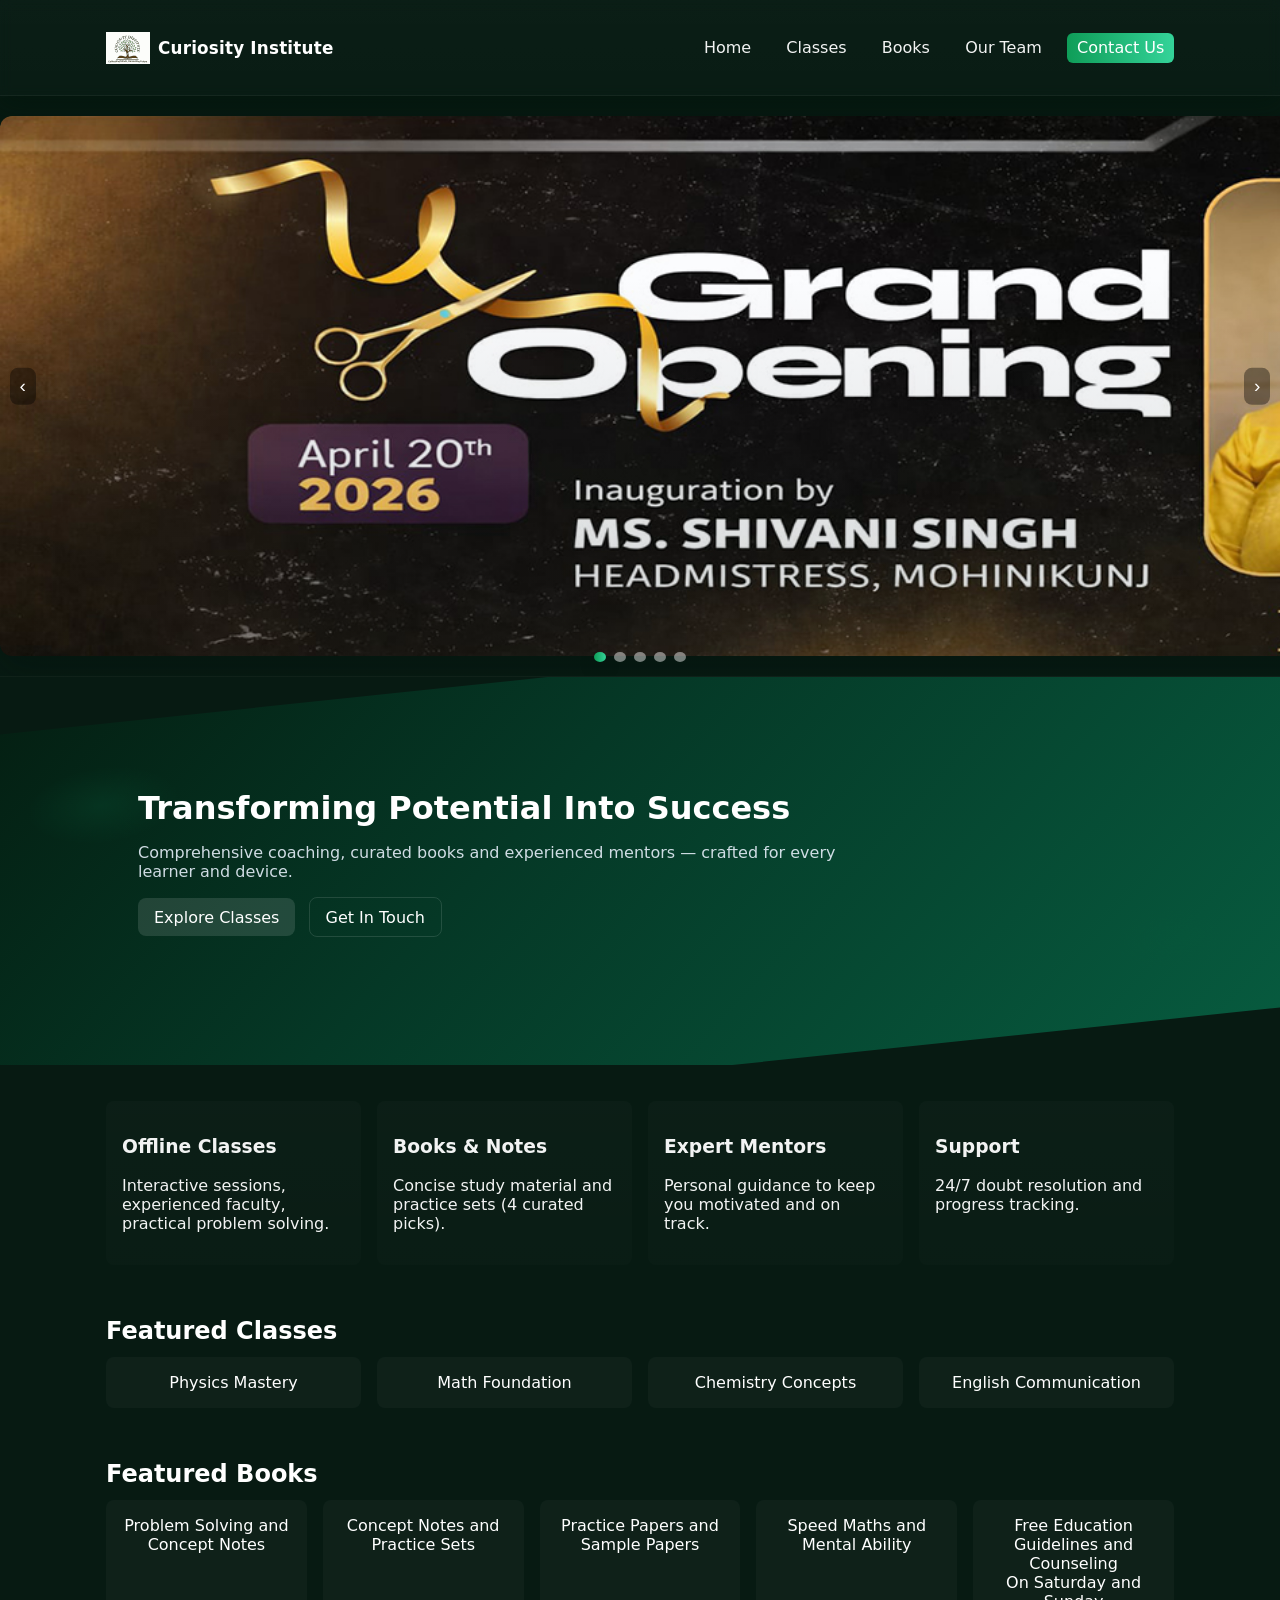
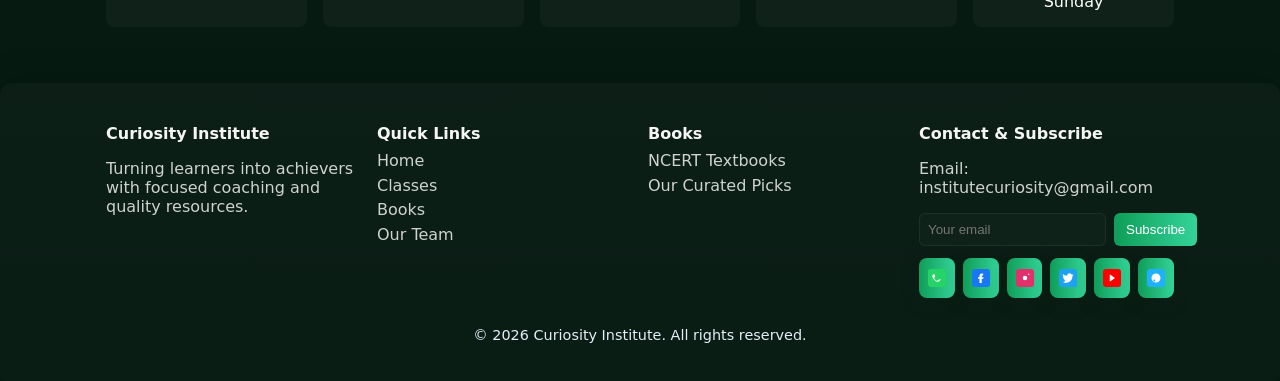
<file: index.html>
<!doctype html>
<html lang="en">
<head>
  <meta charset="utf-8" />
  <meta name="viewport" content="width=device-width, initial-scale=1" />
  <title>Curiosity Institute — Home</title>
  <link rel="stylesheet" href="assets/css/style.css">
</head>
<body>
  <header class="site-header">
    <div class="container header-inner">
      <a class="logo" href="index.html">
        <img src="assets/img/logo.svg" alt="Curiosity Institute logo" class="logo-img">
        <span class="logo-text">Curiosity Institute</span>
      </a>
      <button id="nav-toggle" aria-label="Toggle navigation">☰</button>
      <nav class="site-nav" id="site-nav">
        <a href="index.html">Home</a>
        <a href="classes.html">Classes</a>
        <a href="books.html">Books</a>
        <a href="team.html">Our Team</a>
        <a href="contact.html" class="btn-primary">Contact Us</a>
      </nav>
    </div>
  </header>

  <section class="banner-slider">
    <div class="banner-track">
      <div class="banner-slide"><img src="assets/img/banner/home/madamone.jpg" alt="Curiosity banner 1"></div>
      <div class="banner-slide"><img src="assets/img/banner/home/stdOne.jpg" alt="Curiosity banner 2"></div>
      <div class="banner-slide"><img src="assets/img/banner/home/stdTwo.jpg" alt="Curiosity banner 3"></div>
      <div class="banner-slide"><img src="assets/img/banner/home/stdThree.jpg" alt="Curiosity banner 4"></div>
      <div class="banner-slide"><img src="assets/img/banner/home/stdfour.jpg" alt="Curiosity banner 5"></div>

    </div>
    <div class="banner-controls">
      <button class="banner-prev" aria-label="Previous">‹</button>
      <button class="banner-next" aria-label="Next">›</button>
      <div class="banner-dots"></div>
    </div>
  </section>

  <main>
    <section class="hero">
      <div class="hero-inner container">
        <h1>Transforming Potential Into Success</h1>
        <p>Comprehensive coaching, curated books and experienced mentors — crafted for every learner and device.</p>
        <p class="hero-ctas">
          <a href="classes.html" class="btn">Explore Classes</a>
          <a href="contact.html" class="btn btn-outline">Get In Touch</a>
        </p>
      </div>
    </section>

    <section class="quick-overview container">
      <div class="card-grid">
        <article class="card">
          <h3>Offline Classes</h3>
          <p>Interactive sessions, experienced faculty, practical problem solving.</p>
        </article>
        <article class="card">
          <h3>Books & Notes</h3>
          <p>Concise study material and practice sets (4 curated picks).</p>
        </article>
        <article class="card">
          <h3>Expert Mentors</h3>
          <p>Personal guidance to keep you motivated and on track.</p>
        </article>
        <article class="card">
          <h3>Support</h3>
          <p>24/7 doubt resolution and progress tracking.</p>
        </article>
      </div>
    </section>

    <section class="preview container">
      <h2>Featured Classes</h2>
      <div class="grid-4">
        <div class="item">Physics Mastery</div>
        <div class="item">Math Foundation</div>
        <div class="item">Chemistry Concepts</div>
        <div class="item">English Communication</div>
      </div>
    </section>

    <section class="preview container">
      <h2>Featured Books</h2>
      <div class="grid-4">
        <div class="item">Problem Solving and Concept Notes</div>
        <div class="item">Concept Notes and Practice Sets</div>
        <div class="item">Practice Papers and Sample Papers</div>
        <div class="item">Speed Maths and Mental Ability</div>
        <div class="item">Free Education Guidelines and Counseling <br>On Saturday and Sunday</div>
      </div>
    </section>

  </main>

  <footer class="site-footer">
    <div class="container footer-inner">
      <div class="footer-grid">
        <div class="footer-column">
          <h4>Curiosity Institute</h4>
          <p>Turning learners into achievers with focused coaching and quality resources.</p>
        </div>
        <div class="footer-column">
          <h4>Quick Links</h4>
          <div class="footer-links">
            <a href="index.html">Home</a>
            <a href="classes.html">Classes</a>
            <a href="books.html">Books</a>
            <a href="team.html">Our Team</a>
          </div>
        </div>
        <div class="footer-column">
          <h4>Books</h4>
          <div class="footer-links">
            <a href="https://ncert.nic.in/textbook.php" target="_blank" rel="noopener">NCERT Textbooks</a>
            <a href="books.html">Our Curated Picks</a>
          </div>
        </div>
        <div class="footer-column">
          <h4>Contact & Subscribe</h4>
          <p>Email: institutecuriosity@gmail.com</p>
          <div class="subscribe">
            <input placeholder="Your email" aria-label="subscribe email">
            <button>Subscribe</button>
          </div>
          <div class="social-links">
            <a class="social-btn" href="https://wa.me/+918299281153" target="_blank" rel="noopener" title="WhatsApp"><img src="assets/img/icons/whatsapp.svg" alt="WhatsApp"></a>
            <a class="social-btn" href="https://www.facebook.com/profile.php?id=61569259322476" target="_blank" rel="noopener" title="Facebook"><img src="assets/img/icons/facebook.svg" alt="Facebook"></a>
            <a class="social-btn" href="https://www.instagram.com/institutecuriosity" target="_blank" rel="noopener" title="Instagram"><img src="assets/img/icons/instagram.svg" alt="Instagram"></a>
            <a class="social-btn" href="https://twitter.com/curiosity_ins?ref_src=twsrc%5Etfw" target="_blank" rel="noopener" title="X / Twitter"><img src="assets/img/icons/x.svg" alt="X"></a>
            <a class="social-btn" href="https://www.youtube.com/@Institute_Curiosity" target="_blank" rel="noopener" title="YouTube"><img src="assets/img/icons/youtube.svg" alt="YouTube"></a>
            <a class="social-btn" href="https://bsky.app/profile/curiosityinstitute.bsky.social" target="_blank" rel="noopener" title="Bluesky"><img src="assets/img/icons/bluesky.svg" alt="Bluesky"></a>
          </div>
        </div>
      </div>
    </div>
    <div class="copyright-bar" style="text-align:center;padding:0.75rem 0;font-size:0.9rem;border-top:1px solid rgba(0,0,0,0.08);">
      © 2026 Curiosity Institute. All rights reserved.
    </div>
  </footer>

  <script src="assets/js/main.js"></script>
</body>
</html>
</file>
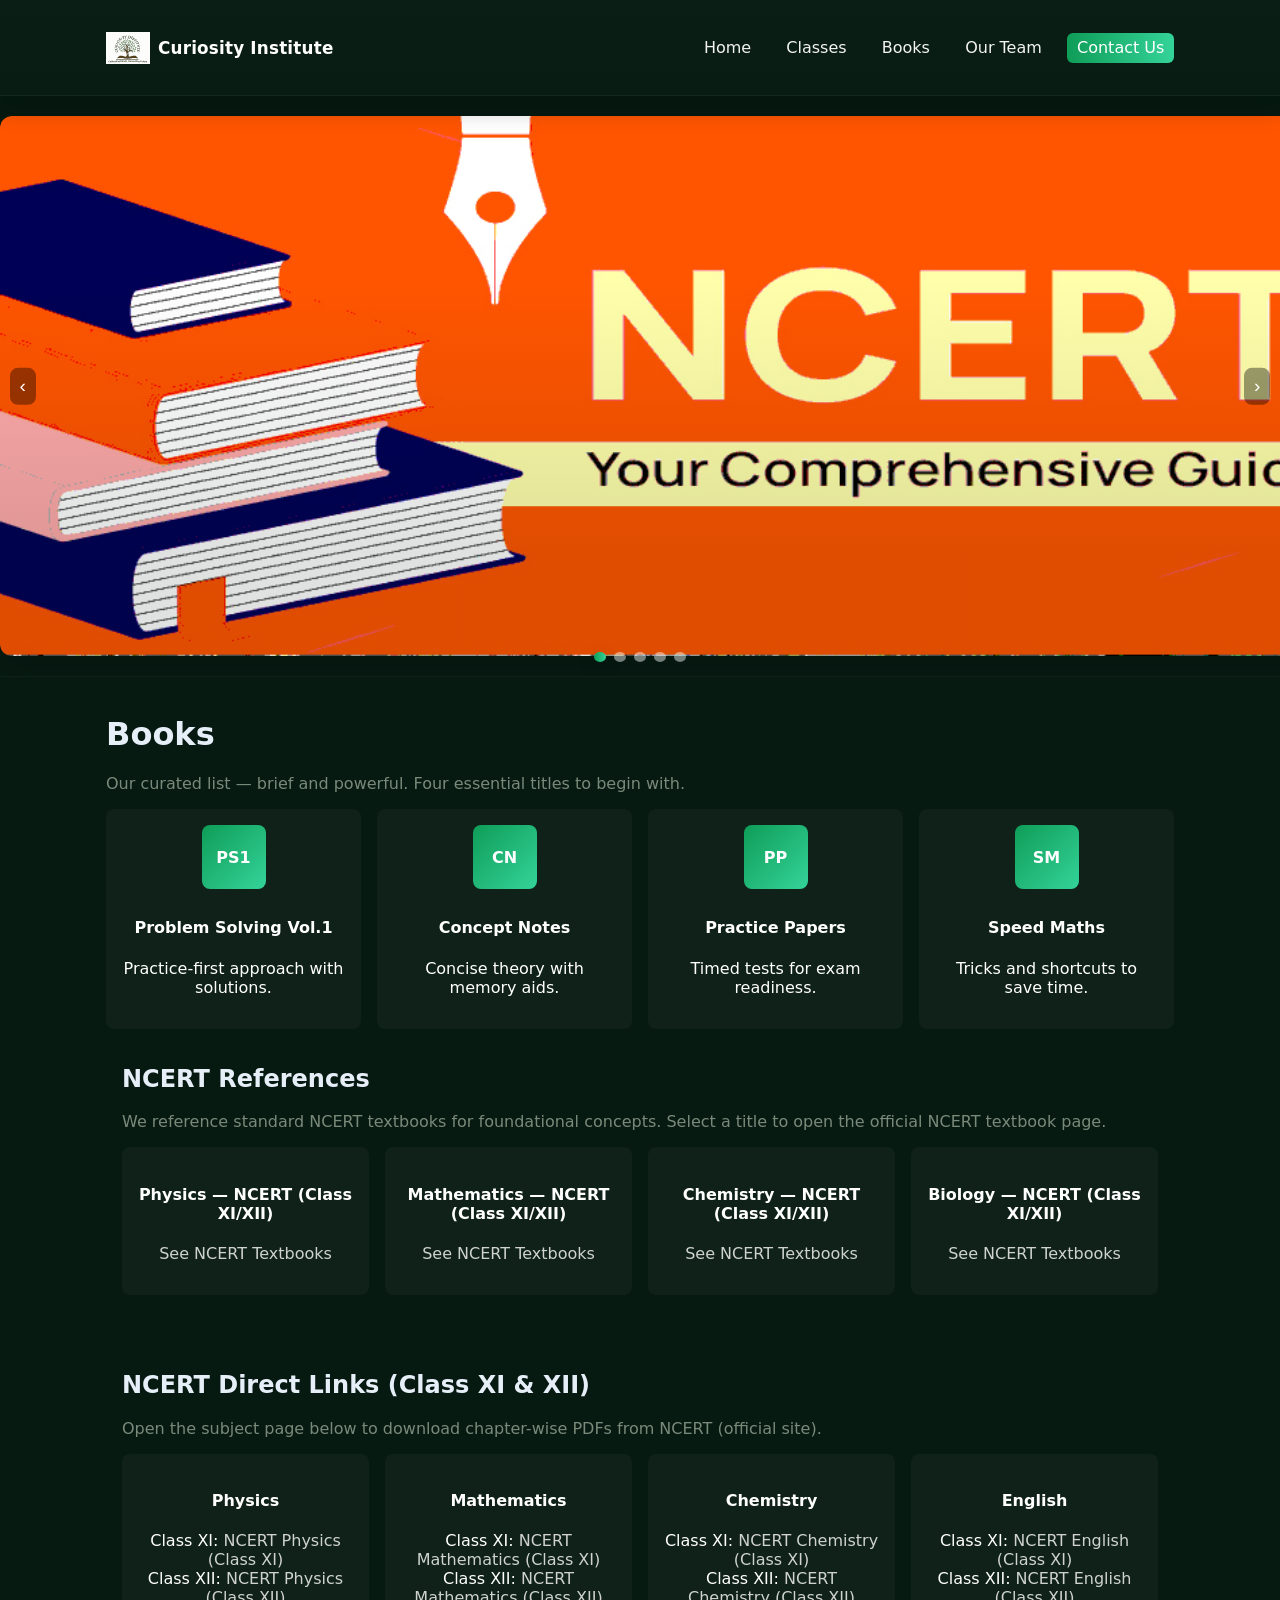
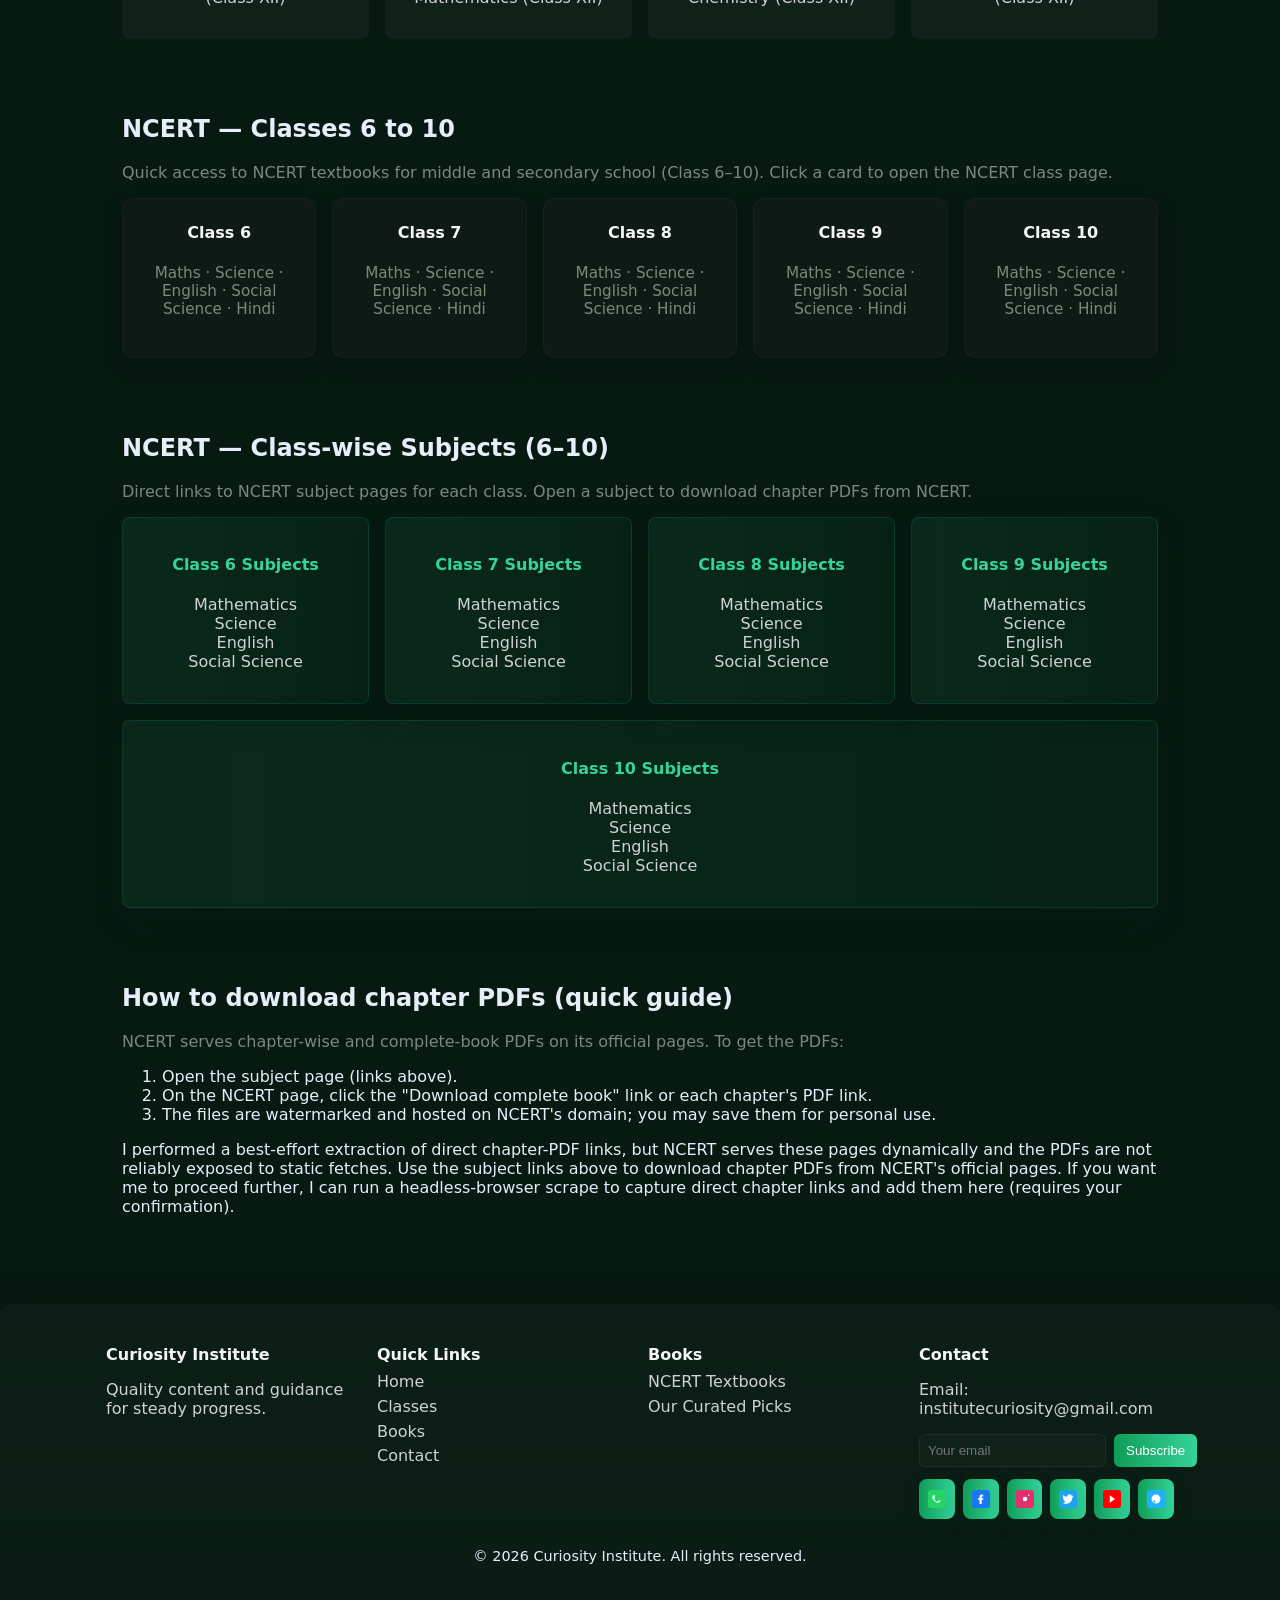
<file: books.html>
<!doctype html>
<html lang="en">
<head>
  <meta charset="utf-8" />
  <meta name="viewport" content="width=device-width, initial-scale=1" />
  <title>Curiosity Institute — Books</title>
  <link rel="stylesheet" href="assets/css/style.css">
</head>
<body>
  <header class="site-header">
    <div class="container header-inner">
      <a class="logo" href="index.html">
        <img src="assets/img/logo.svg" alt="Curiosity Institute logo" class="logo-img">
        <span class="logo-text">Curiosity Institute</span>
      </a>
      <button id="nav-toggle-3" aria-label="Toggle navigation">☰</button>
      <nav class="site-nav" id="site-nav-3">
        <a href="index.html">Home</a>
        <a href="classes.html">Classes</a>
        <a href="books.html">Books</a>
        <a href="team.html">Our Team</a>
        <a href="contact.html" class="btn-primary">Contact Us</a>
      </nav>
    </div>
  </header>

  <section class="banner-slider">
    <div class="banner-track">
      <div class="banner-slide"><img src="assets/img/banner/books/bookstwo.jpg" alt="Curiosity banner 1"></div>
      <div class="banner-slide"><img src="assets/img/banner/books/booksfour.jpg" alt="Curiosity banner 2"></div>
      <div class="banner-slide"><img src="assets/img/banner/books/booksfive.jpg" alt="Curiosity banner 3"></div>
      <div class="banner-slide"><img src="assets/img/banner/books/booksix.jpg" alt="Curiosity banner 4"></div>
      <div class="banner-slide"><img src="assets/img/banner/books/bookseven.jpg" alt="Curiosity banner 5"></div>
    </div>
    <div class="banner-controls">
      <button class="banner-prev" aria-label="Previous">‹</button>
      <button class="banner-next" aria-label="Next">›</button>
      <div class="banner-dots"></div>
    </div>
  </section>

  <main class="container">
    <h1>Books</h1>
    <p class="lead">Our curated list — brief and powerful. Four essential titles to begin with.</p>

    <section class="grid-4 books-grid">
      <div class="book-card">
        <div class="book-thumb">PS1</div>
        <h4>Problem Solving Vol.1</h4>
        <p>Practice-first approach with solutions.</p>
      </div>
      <div class="book-card">
        <div class="book-thumb">CN</div>
        <h4>Concept Notes</h4>
        <p>Concise theory with memory aids.</p>
      </div>
      <div class="book-card">
        <div class="book-thumb">PP</div>
        <h4>Practice Papers</h4>
        <p>Timed tests for exam readiness.</p>
      </div>
      <div class="book-card">
        <div class="book-thumb">SM</div>
        <h4>Speed Maths</h4>
        <p>Tricks and shortcuts to save time.</p>
      </div>
    </section>
    
    <section class="container ncert-section">
      <h2>NCERT References</h2>
      <p class="lead">We reference standard NCERT textbooks for foundational concepts. Select a title to open the official NCERT textbook page.</p>
      <div class="grid-4" style="margin-top:1rem">
        <div class="item">
          <h4>Physics — NCERT (Class XI/XII)</h4>
          <p><a href="https://ncert.nic.in/textbook.php" target="_blank" rel="noopener">See NCERT Textbooks</a></p>
        </div>
        <div class="item">
          <h4>Mathematics — NCERT (Class XI/XII)</h4>
          <p><a href="https://ncert.nic.in/textbook.php" target="_blank" rel="noopener">See NCERT Textbooks</a></p>
        </div>
        <div class="item">
          <h4>Chemistry — NCERT (Class XI/XII)</h4>
          <p><a href="https://ncert.nic.in/textbook.php" target="_blank" rel="noopener">See NCERT Textbooks</a></p>
        </div>
        <div class="item">
          <h4>Biology — NCERT (Class XI/XII)</h4>
          <p><a href="https://ncert.nic.in/textbook.php" target="_blank" rel="noopener">See NCERT Textbooks</a></p>
        </div>
      </div>
    </section>

    <section class="container ncert-links" style="margin-top:1.5rem">
      <h2>NCERT Direct Links (Class XI & XII)</h2>
      <p class="lead">Open the subject page below to download chapter-wise PDFs from NCERT (official site).</p>

      <div class="grid-4" style="margin-top:1rem">
        <div class="item">
          <h4>Physics</h4>
          <p>
            Class XI: <a href="https://ncert.nic.in/textbook.php?type=pdf&class=11&subject=Physics" target="_blank" rel="noopener">NCERT Physics (Class XI)</a><br>
            Class XII: <a href="https://ncert.nic.in/textbook.php?type=pdf&class=12&subject=Physics" target="_blank" rel="noopener">NCERT Physics (Class XII)</a>
          </p>
        </div>
        <div class="item">
          <h4>Mathematics</h4>
          <p>
            Class XI: <a href="https://ncert.nic.in/textbook.php?type=pdf&class=11&subject=Mathematics" target="_blank" rel="noopener">NCERT Mathematics (Class XI)</a><br>
            Class XII: <a href="https://ncert.nic.in/textbook.php?type=pdf&class=12&subject=Mathematics" target="_blank" rel="noopener">NCERT Mathematics (Class XII)</a>
          </p>
        </div>
        <div class="item">
          <h4>Chemistry</h4>
          <p>
            Class XI: <a href="https://ncert.nic.in/textbook.php?type=pdf&class=11&subject=Chemistry" target="_blank" rel="noopener">NCERT Chemistry (Class XI)</a><br>
            Class XII: <a href="https://ncert.nic.in/textbook.php?type=pdf&class=12&subject=Chemistry" target="_blank" rel="noopener">NCERT Chemistry (Class XII)</a>
          </p>
        </div>
        <div class="item">
          <h4>English</h4>
          <p>
            Class XI: <a href="https://ncert.nic.in/textbook.php?type=pdf&class=11&subject=English" target="_blank" rel="noopener">NCERT English (Class XI)</a><br>
            Class XII: <a href="https://ncert.nic.in/textbook.php?type=pdf&class=12&subject=English" target="_blank" rel="noopener">NCERT English (Class XII)</a>
          </p>
        </div>
      </div>
    </section>

    <section class="container class-books" style="margin-top:1.5rem">
      <h2>NCERT — Classes 6 to 10</h2>
      <p class="lead">Quick access to NCERT textbooks for middle and secondary school (Class 6–10). Click a card to open the NCERT class page.</p>

      <div class="class-cards">
        <a class="class-card" href="https://ncert.nic.in/textbook.php?type=pdf&class=6" target="_blank" rel="noopener">
          <h4>Class 6</h4>
          <p>Maths · Science · English · Social Science · Hindi</p>
        </a>
        <a class="class-card" href="https://ncert.nic.in/textbook.php?type=pdf&class=7" target="_blank" rel="noopener">
          <h4>Class 7</h4>
          <p>Maths · Science · English · Social Science · Hindi</p>
        </a>
        <a class="class-card" href="https://ncert.nic.in/textbook.php?type=pdf&class=8" target="_blank" rel="noopener">
          <h4>Class 8</h4>
          <p>Maths · Science · English · Social Science · Hindi</p>
        </a>
        <a class="class-card" href="https://ncert.nic.in/textbook.php?type=pdf&class=9" target="_blank" rel="noopener">
          <h4>Class 9</h4>
          <p>Maths · Science · English · Social Science · Hindi</p>
        </a>
        <a class="class-card" href="https://ncert.nic.in/textbook.php?type=pdf&class=10" target="_blank" rel="noopener">
          <h4>Class 10</h4>
          <p>Maths · Science · English · Social Science · Hindi</p>
        </a>
      </div>
    </section>

    <section class="container class-subjects" style="margin-top:1.5rem">
      <h2>NCERT — Class-wise Subjects (6–10)</h2>
      <p class="lead">Direct links to NCERT subject pages for each class. Open a subject to download chapter PDFs from NCERT.</p>

      <div class="grid-4" style="margin-top:1rem">
        <div class="book-card highlight">
          <h4>Class 6 Subjects</h4>
          <p>
            <a href="https://ncert.nic.in/textbook.php?type=pdf&class=6&subject=Mathematics" target="_blank" rel="noopener">Mathematics</a><br>
            <a href="https://ncert.nic.in/textbook.php?type=pdf&class=6&subject=Science" target="_blank" rel="noopener">Science</a><br>
            <a href="https://ncert.nic.in/textbook.php?type=pdf&class=6&subject=English" target="_blank" rel="noopener">English</a><br>
            <a href="https://ncert.nic.in/textbook.php?type=pdf&class=6&subject=Social%20Science" target="_blank" rel="noopener">Social Science</a>
          </p>
        </div>
        <div class="book-card highlight">
          <h4>Class 7 Subjects</h4>
          <p>
            <a href="https://ncert.nic.in/textbook.php?type=pdf&class=7&subject=Mathematics" target="_blank" rel="noopener">Mathematics</a><br>
            <a href="https://ncert.nic.in/textbook.php?type=pdf&class=7&subject=Science" target="_blank" rel="noopener">Science</a><br>
            <a href="https://ncert.nic.in/textbook.php?type=pdf&class=7&subject=English" target="_blank" rel="noopener">English</a><br>
            <a href="https://ncert.nic.in/textbook.php?type=pdf&class=7&subject=Social%20Science" target="_blank" rel="noopener">Social Science</a>
          </p>
        </div>
        <div class="book-card highlight">
          <h4>Class 8 Subjects</h4>
          <p>
            <a href="https://ncert.nic.in/textbook.php?type=pdf&class=8&subject=Mathematics" target="_blank" rel="noopener">Mathematics</a><br>
            <a href="https://ncert.nic.in/textbook.php?type=pdf&class=8&subject=Science" target="_blank" rel="noopener">Science</a><br>
            <a href="https://ncert.nic.in/textbook.php?type=pdf&class=8&subject=English" target="_blank" rel="noopener">English</a><br>
            <a href="https://ncert.nic.in/textbook.php?type=pdf&class=8&subject=Social%20Science" target="_blank" rel="noopener">Social Science</a>
          </p>
        </div>
        <div class="book-card highlight">
          <h4>Class 9 Subjects</h4>
          <p>
            <a href="https://ncert.nic.in/textbook.php?type=pdf&class=9&subject=Mathematics" target="_blank" rel="noopener">Mathematics</a><br>
            <a href="https://ncert.nic.in/textbook.php?type=pdf&class=9&subject=Science" target="_blank" rel="noopener">Science</a><br>
            <a href="https://ncert.nic.in/textbook.php?type=pdf&class=9&subject=English" target="_blank" rel="noopener">English</a><br>
            <a href="https://ncert.nic.in/textbook.php?type=pdf&class=9&subject=Social%20Science" target="_blank" rel="noopener">Social Science</a>
          </p>
        </div>
      </div>

      <div class="grid-4" style="margin-top:1rem">
        <div class="book-card highlight">
          <h4>Class 10 Subjects</h4>
          <p>
            <a href="https://ncert.nic.in/textbook.php?type=pdf&class=10&subject=Mathematics" target="_blank" rel="noopener">Mathematics</a><br>
            <a href="https://ncert.nic.in/textbook.php?type=pdf&class=10&subject=Science" target="_blank" rel="noopener">Science</a><br>
            <a href="https://ncert.nic.in/textbook.php?type=pdf&class=10&subject=English" target="_blank" rel="noopener">English</a><br>
            <a href="https://ncert.nic.in/textbook.php?type=pdf&class=10&subject=Social%20Science" target="_blank" rel="noopener">Social Science</a>
          </p>
        </div>
      </div>
    </section>

    <section class="container ncert-instructions" style="margin-top:1.5rem">
      <h2>How to download chapter PDFs (quick guide)</h2>
      <p class="lead">NCERT serves chapter-wise and complete-book PDFs on its official pages. To get the PDFs:</p>
      <ol>
        <li>Open the subject page (links above).</li>
        <li>On the NCERT page, click the "Download complete book" link or each chapter's PDF link.</li>
        <li>The files are watermarked and hosted on NCERT's domain; you may save them for personal use.</li>
      </ol>
      <p>I performed a best-effort extraction of direct chapter-PDF links, but NCERT serves these pages dynamically and the PDFs are not reliably exposed to static fetches. Use the subject links above to download chapter PDFs from NCERT's official pages. If you want me to proceed further, I can run a headless-browser scrape to capture direct chapter links and add them here (requires your confirmation).</p>
    </section>
  </main>

  <footer class="site-footer">
    <div class="container footer-inner">
      <div class="footer-grid">
        <div class="footer-column">
          <h4>Curiosity Institute</h4>
          <p>Quality content and guidance for steady progress.</p>
        </div>
        <div class="footer-column">
          <h4>Quick Links</h4>
          <div class="footer-links">
            <a href="index.html">Home</a>
            <a href="classes.html">Classes</a>
            <a href="books.html">Books</a>
            <a href="contact.html">Contact</a>
          </div>
        </div>
        <div class="footer-column">
          <h4>Books</h4>
          <div class="footer-links">
            <a href="https://ncert.nic.in/textbook.php" target="_blank" rel="noopener">NCERT Textbooks</a>
            <a href="books.html">Our Curated Picks</a>
          </div>
        </div>
        <div class="footer-column">
          <h4>Contact</h4>
          <p>Email: institutecuriosity@gmail.com</p>
          <div class="subscribe">
            <input placeholder="Your email">
            <button>Subscribe</button>
          </div>
          <div class="social-links">
            <a class="social-btn" href="https://wa.me/+918299281153" target="_blank" rel="noopener" title="WhatsApp"><img src="assets/img/icons/whatsapp.svg" alt="WhatsApp"></a>
            <a class="social-btn" href="https://www.facebook.com/profile.php?id=61569259322476" target="_blank" rel="noopener" title="Facebook"><img src="assets/img/icons/facebook.svg" alt="Facebook"></a>
            <a class="social-btn" href="https://www.instagram.com/institutecuriosity" target="_blank" rel="noopener" title="Instagram"><img src="assets/img/icons/instagram.svg" alt="Instagram"></a>
            <a class="social-btn" href="https://twitter.com/curiosity_ins?ref_src=twsrc%5Etfw" target="_blank" rel="noopener" title="X / Twitter"><img src="assets/img/icons/x.svg" alt="X"></a>
            <a class="social-btn" href="https://www.youtube.com/@Institute_Curiosity" target="_blank" rel="noopener" title="YouTube"><img src="assets/img/icons/youtube.svg" alt="YouTube"></a>
            <a class="social-btn" href="https://bsky.app/profile/curiosityinstitute.bsky.social" target="_blank" rel="noopener" title="Bluesky"><img src="assets/img/icons/bluesky.svg" alt="Bluesky"></a>
          </div>
        </div>
      </div>
    </div>
    <div class="copyright-bar" style="text-align:center;padding:0.75rem 0;font-size:0.9rem;border-top:1px solid rgba(0,0,0,0.08);">
      © 2026 Curiosity Institute. All rights reserved.
    </div>
  </footer>

  <script src="assets/js/main.js"></script>
</body>
</html>
</file>
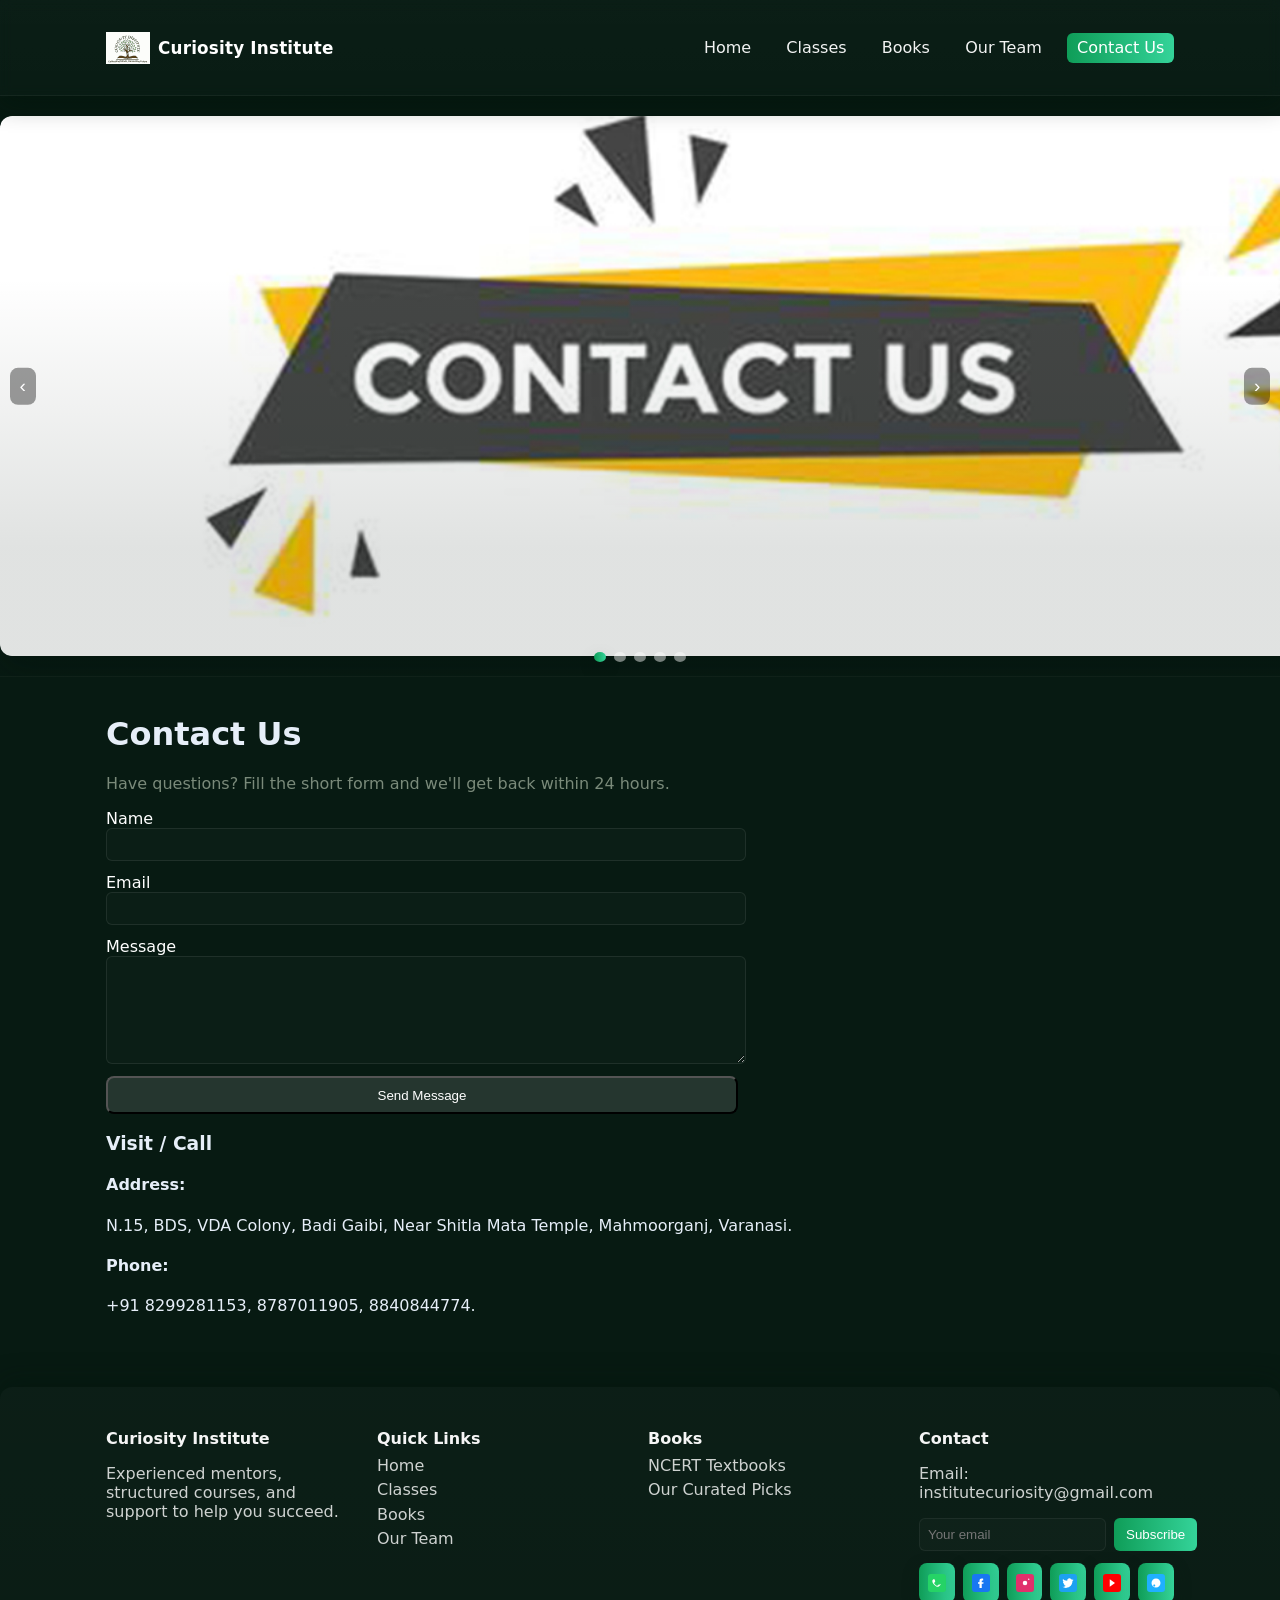
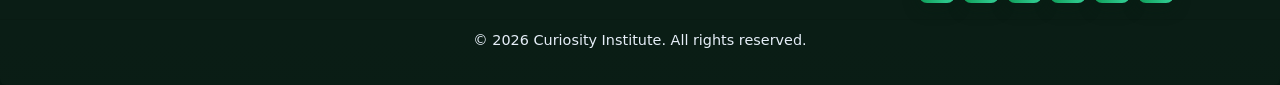
<file: contact.html>
<!doctype html>
<html lang="en">
<head>
  <meta charset="utf-8" />
  <meta name="viewport" content="width=device-width, initial-scale=1" />
   <title>Curiosity Institute — Contact</title>
  <link rel="stylesheet" href="assets/css/style.css">
</head>
<body>
  <header class="site-header">
    <div class="container header-inner">
      <a class="logo" href="index.html">
        <img src="assets/img/logo.svg" alt="Curiosity Institute logo" class="logo-img">
        <span class="logo-text">Curiosity Institute</span>
      </a>
      <button id="nav-toggle-5" aria-label="Toggle navigation">☰</button>
      <nav class="site-nav" id="site-nav-5">
        <a href="index.html">Home</a>
        <a href="classes.html">Classes</a>
        <a href="books.html">Books</a>
        <a href="team.html">Our Team</a>
        <a href="contact.html" class="btn-primary">Contact Us</a>
      </nav>
    </div>
  </header>

  <section class="banner-slider">
    <div class="banner-track">
     <div class="banner-slide"><img src="assets/img/banner/contact/contact0one.jpg" alt="Curiosity banner 1"></div>
      <div class="banner-slide"><img src="assets/img/banner/contact/contactone.jpg" alt="Curiosity banner 2"></div>
      <div class="banner-slide"><img src="assets/img/banner/contact/contacttwo.jpg" alt="Curiosity banner 3"></div>
      <div class="banner-slide"><img src="assets/img/banner/contact/contactthree.jpg" alt="Curiosity banner 4"></div>
      <div class="banner-slide"><img src="assets/img/banner/contact/contactfour.jpg" alt="Curiosity banner 5"></div>
    </div>
    <div class="banner-controls">
      <button class="banner-prev" aria-label="Previous">‹</button>
      <button class="banner-next" aria-label="Next">›</button>
      <div class="banner-dots"></div>
    </div>
  </section>

  <main class="container">
    <h1>Contact Us</h1>
    <p class="lead">Have questions? Fill the short form and we'll get back within 24 hours.</p>

    <form class="contact-form" action="https://api.web3forms.com/submit" method="POST">
      <input type="hidden" name="access_key" value="b0ef6aa7-b1c5-4fff-a258-64115b50e274">
      <label>Name
        <input type="text" name="name" required>
      </label>
      <label>Email
        <input type="email" name="email" required>
      </label>
      <label>Message
        <textarea name="message" rows="6" required></textarea>
      </label>
      <button class="btn" type="submit">Send Message</button>
    </form>

    <section class="contact-details">
      <h3>Visit / Call</h3>
      <p style="color: aqua;"><h4>Address:</h4> N.15, BDS, VDA Colony, Badi Gaibi, Near Shitla Mata Temple, Mahmoorganj, Varanasi. <h4>Phone:</h4> +91 8299281153, 8787011905, 8840844774.</p>
    </section>
  </main>

  <footer class="site-footer">
    <div class="container footer-inner">
      <div class="footer-grid">
        <div class="footer-column">
           <h4>Curiosity Institute</h4>
          <p>Experienced mentors, structured courses, and support to help you succeed.</p>
        </div>
        <div class="footer-column">
          <h4>Quick Links</h4>
          <div class="footer-links">
            <a href="index.html">Home</a>
            <a href="classes.html">Classes</a>
            <a href="books.html">Books</a>
            <a href="team.html">Our Team</a>
          </div>
        </div>
        <div class="footer-column">
          <h4>Books</h4>
          <div class="footer-links">
            <a href="https://ncert.nic.in/textbook.php" target="_blank" rel="noopener">NCERT Textbooks</a>
            <a href="books.html">Our Curated Picks</a>
          </div>
        </div>
        <div class="footer-column">
          <h4>Contact</h4>
          <p>Email: institutecuriosity@gmail.com</p>
          <div class="subscribe">
             <input placeholder="Your email">
            <button>Subscribe</button>
          </div>
          <div class="social-links">
            <a class="social-btn" href="https://wa.me/+918299281153" target="_blank" rel="noopener" title="WhatsApp"><img src="assets/img/icons/whatsapp.svg" alt="WhatsApp"></a>
            <a class="social-btn" href="https://www.facebook.com/profile.php?id=61569259322476" target="_blank" rel="noopener" title="Facebook"><img src="assets/img/icons/facebook.svg" alt="Facebook"></a>
            <a class="social-btn" href="https://www.instagram.com/institutecuriosity" target="_blank" rel="noopener" title="Instagram"><img src="assets/img/icons/instagram.svg" alt="Instagram"></a>
            <a class="social-btn" href="https://twitter.com/curiosity_ins?ref_src=twsrc%5Etfw" target="_blank" rel="noopener" title="X / Twitter"><img src="assets/img/icons/x.svg" alt="X"></a>
            <a class="social-btn" href="https://www.youtube.com/@Institute_Curiosity" target="_blank" rel="noopener" title="YouTube"><img src="assets/img/icons/youtube.svg" alt="YouTube"></a>
            <a class="social-btn" href="https://bsky.app/profile/curiosityinstitute.bsky.social" target="_blank" rel="noopener" title="Bluesky"><img src="assets/img/icons/bluesky.svg" alt="Bluesky"></a>
          </div>
        </div>
      </div>
    </div>
    <div class="copyright-bar" style="text-align:center;padding:0.75rem 0;font-size:0.9rem;border-top:1px solid rgba(0,0,0,0.08);">
      © 2026 Curiosity Institute. All rights reserved.
    </div>
  </footer>

  <script src="assets/js/main.js"></script>
</body>
</html>
</file>
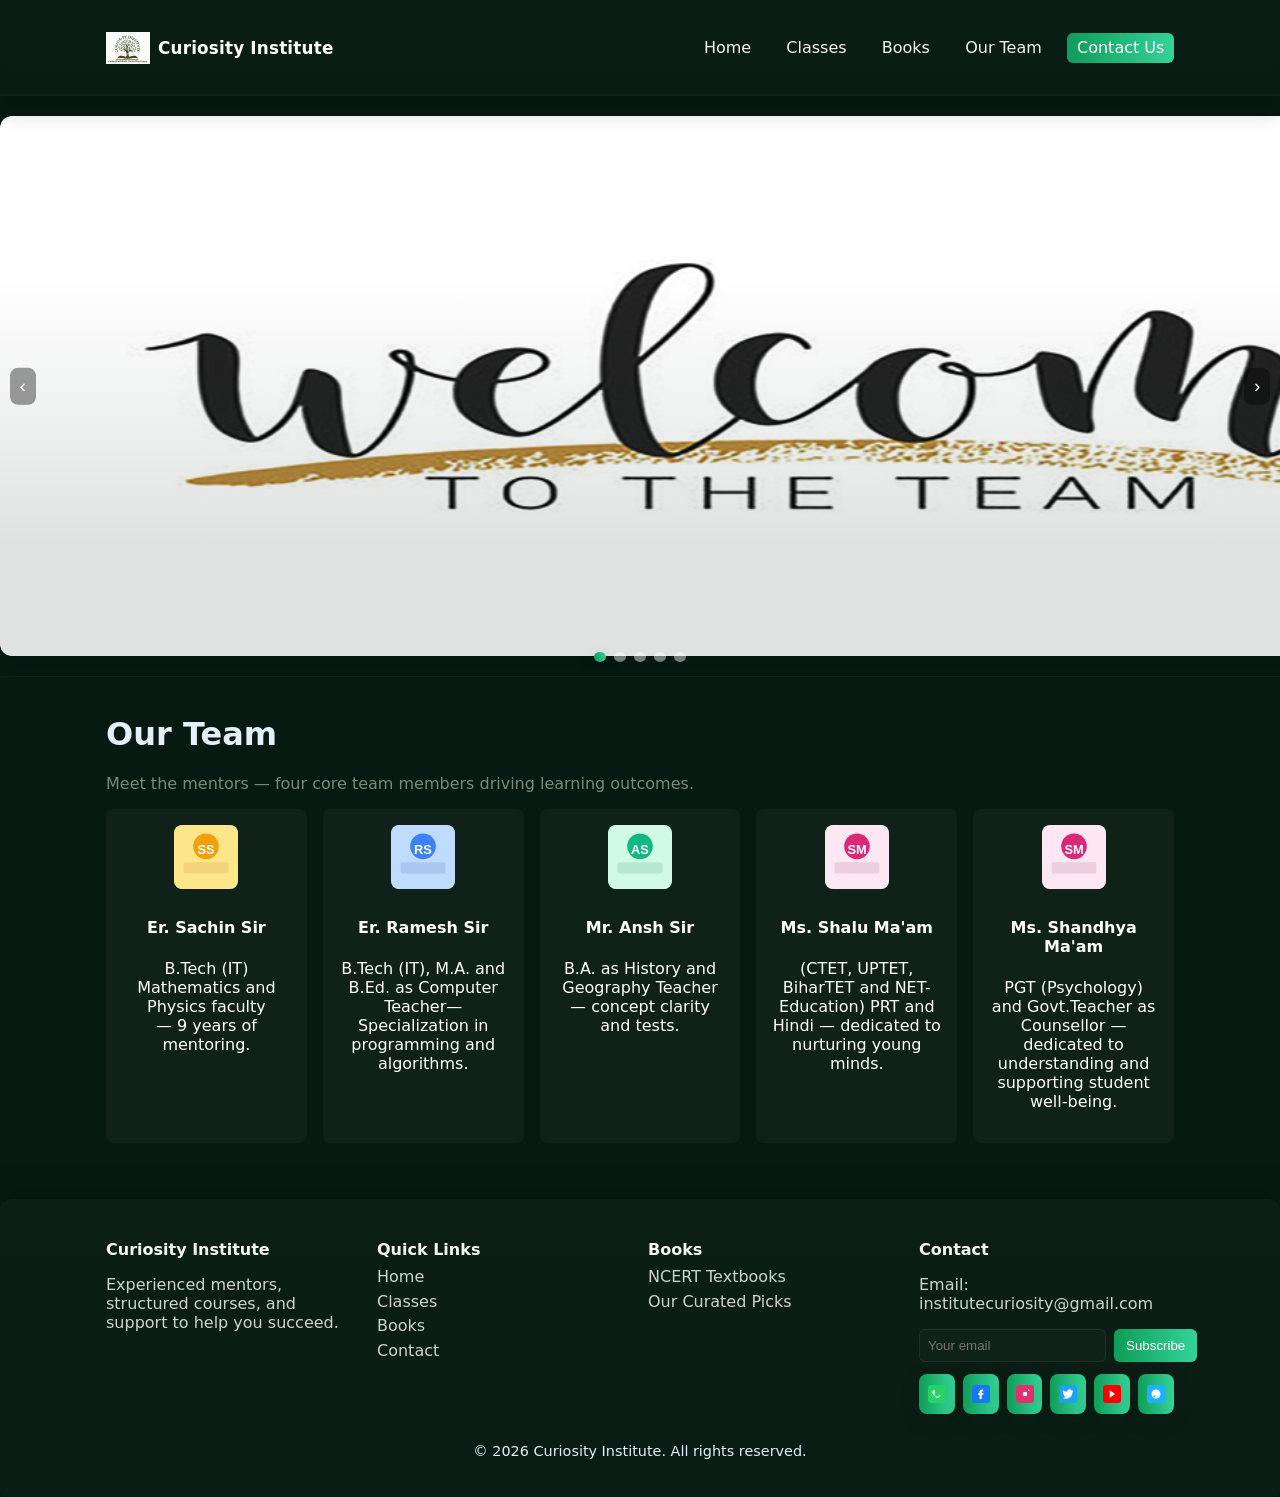
<file: team.html>
<!doctype html>
<html lang="en">
<head>
  <meta charset="utf-8" />
  <meta name="viewport" content="width=device-width, initial-scale=1" />
  <title>Curiosity Institute — Our Team</title>
  <link rel="stylesheet" href="assets/css/style.css">
</head>
<body>
  <header class="site-header">
    <div class="container header-inner">
      <a class="logo" href="index.html">
        <img src="assets/img/logo.svg" alt="Curiosity Institute logo" class="logo-img">
        <span class="logo-text">Curiosity Institute</span>
      </a>
      <button id="nav-toggle-4" aria-label="Toggle navigation">☰</button>
      <nav class="site-nav" id="site-nav-4">
        <a href="index.html">Home</a>
        <a href="classes.html">Classes</a>
        <a href="books.html">Books</a>
        <a href="team.html">Our Team</a>
        <a href="contact.html" class="btn-primary">Contact Us</a>
      </nav>
    </div>
  </header>

  <section class="banner-slider">
    <div class="banner-track">
      <div class="banner-slide"><img src="assets/img/banner/ourteam/ourteamone.jpg" alt="Curiosity banner 1"></div>
      <div class="banner-slide"><img src="assets/img/banner/ourteam/ourteamtwo.jpg" alt="Curiosity banner 2"></div>
      <div class="banner-slide"><img src="assets/img/banner/ourteam/ourteamthree.jpg" alt="Curiosity banner 3"></div>
      <div class="banner-slide"><img src="assets/img/banner/ourteam/ourteamtwo.jpg" alt="Curiosity banner 4"></div>
      <div class="banner-slide"><img src="assets/img/banner/ourteam/ourteamthree.jpg" alt="Curiosity banner 5"></div>
    </div>
    <div class="banner-controls">
      <button class="banner-prev" aria-label="Previous">‹</button>
      <button class="banner-next" aria-label="Next">›</button>
      <div class="banner-dots"></div>
    </div>
  </section>

  <main class="container">
    <h1>Our Team</h1>
    <p class="lead">Meet the mentors — four core team members driving learning outcomes.</p>

    <section class="grid-4 team-grid">
      <div class="member">
        <div class="avatar"><img src="assets/img/ourteam/sachin.svg" alt="Sachin"></div>
        <h4>Er. Sachin Sir</h4>
        <p>B.Tech (IT) Mathematics and Physics faculty<br>— 9 years of mentoring.</p>
      </div>
      <div class="member">
        <div class="avatar"><img src="assets/img/ourteam/ramesh.svg" alt="Ramesh"></div>
        <h4>Er. Ramesh Sir</h4>
        <p>B.Tech (IT), M.A. and B.Ed. as Computer Teacher— Specialization in programming and algorithms.</p>
      </div>
      <div class="member">
        <div class="avatar"><img src="assets/img/ourteam/ansh.svg" alt="Ansh"></div>
        <h4>Mr. Ansh Sir</h4>
        <p>B.A. as History and Geography Teacher — concept clarity and tests.</p>
      </div>
      <div class="member">
        <div class="avatar"><img src="assets/img/ourteam/shalu.svg" alt="Shalu"></div>
        <h4>Ms. Shalu Ma'am</h4>
        <p>(CTET, UPTET, BiharTET and NET-Education)  PRT and Hindi — dedicated to nurturing young minds.</p>
      </div>
      <div class="member">
        <div class="avatar"><img src="assets/img/ourteam/shalu.svg" alt="Shalu"></div>
        <h4>Ms. Shandhya Ma'am</h4>
        <p>PGT (Psychology) and Govt.Teacher  as Counsellor — dedicated to understanding and supporting student well-being.</p>
      </div>
    </section>
  </main>

  <footer class="site-footer">
    <div class="container footer-inner">
      <div class="footer-grid">
        <div class="footer-column">
          <h4>Curiosity Institute</h4>
          <p>Experienced mentors, structured courses, and support to help you succeed.</p>
        </div>
        <div class="footer-column">
          <h4>Quick Links</h4>
          <div class="footer-links">
            <a href="index.html">Home</a>
            <a href="classes.html">Classes</a>
            <a href="books.html">Books</a>
            <a href="contact.html">Contact</a>
          </div>
        </div>
        <div class="footer-column">
          <h4>Books</h4>
          <div class="footer-links">
            <a href="https://ncert.nic.in/textbook.php" target="_blank" rel="noopener">NCERT Textbooks</a>
            <a href="books.html">Our Curated Picks</a>
          </div>
        </div>
        <div class="footer-column">
          <h4>Contact</h4>
          <p>Email: institutecuriosity@gmail.com</p>
          <div class="subscribe">
            <input placeholder="Your email">
            <button>Subscribe</button>
          </div>
          <div class="social-links">
            <a class="social-btn" href="https://wa.me/+918299281153" target="_blank" rel="noopener" title="WhatsApp"><img src="assets/img/icons/whatsapp.svg" alt="WhatsApp"></a>
            <a class="social-btn" href="https://www.facebook.com/profile.php?id=61569259322476" target="_blank" rel="noopener" title="Facebook"><img src="assets/img/icons/facebook.svg" alt="Facebook"></a>
            <a class="social-btn" href="https://www.instagram.com/institutecuriosity" target="_blank" rel="noopener" title="Instagram"><img src="assets/img/icons/instagram.svg" alt="Instagram"></a>
            <a class="social-btn" href="https://twitter.com/curiosity_ins?ref_src=twsrc%5Etfw" target="_blank" rel="noopener" title="X / Twitter"><img src="assets/img/icons/x.svg" alt="X"></a>
            <a class="social-btn" href="https://www.youtube.com/@Institute_Curiosity" target="_blank" rel="noopener" title="YouTube"><img src="assets/img/icons/youtube.svg" alt="YouTube"></a>
            <a class="social-btn" href="https://bsky.app/profile/curiosityinstitute.bsky.social" target="_blank" rel="noopener" title="Bluesky"><img src="assets/img/icons/bluesky.svg" alt="Bluesky"></a>
          </div>
        </div>
      </div>
    </div>
    <div class="copyright-bar" style="text-align:center;padding:0.75rem 0;font-size:0.9rem;border-top:1px solid rgba(0,0,0,0.08);">
      © 2026 Curiosity Institute. All rights reserved.
    </div>
  </footer>

  <script src="assets/js/main.js"></script>
</body>
</html>
</file>
<file: assets/css/style.css>
:root {
  --accent-1: #0f9d58;
  --accent-2: #34d399;
  --muted: #7a8a7a;
  --bg: #071a12;
  --card: #0f1a16;
  --max-width: 1100px;
  --radius: 10px;
}

* {
  box-sizing: border-box
}

body {
  margin: 0;
  font-family: system-ui, -apple-system, Segoe UI, Roboto, 'Helvetica Neue', Arial;
  color: #e6eef8;
  background: var(--bg);
  -webkit-font-smoothing: antialiased
}

.container {
  max-width: var(--max-width);
  margin: 0 auto;
  padding: 1rem
}

.site-header {
  position: sticky;
  top: 0;
  padding: .6rem 0;
  z-index: 60;
  background: linear-gradient(180deg, rgba(255, 255, 255, 0.02), rgba(255, 255, 255, 0.01));
  backdrop-filter: blur(6px);
  box-shadow: 0 8px 24px rgba(3, 20, 12, 0.45);
  border-bottom: 1px solid rgba(255, 255, 255, 0.04)
}

.header-inner {
  display: flex;
  align-items: center;
  justify-content: space-between;
  gap: 0.5rem
}

.logo {
  color: white;
  font-weight: 700;
  text-decoration: none;
  font-size: 1.25rem
}

.logo {
  display: inline-flex;
  align-items: center;
  gap: .5rem;
  color: white;
  font-weight: 700;
  text-decoration: none;
  font-size: 1.05rem
}

.logo-img {
  width: 44px;
  height: 44px;
  display: inline-block
}

.logo-text {
  font-weight: 1100;
  letter-spacing: 0.2px
}

/* Logo hover 'pop' animation */
.logo {
  display: inline-flex;
  align-items: center;
  gap: .5rem;
  transition: transform .18s ease, box-shadow .18s ease
}

.logo-img {
  transition: transform .18s cubic-bezier(.2, .9, .3, 1), filter .18s ease;
  border-radius: 6px
}

.logo:hover,
.logo:focus-visible {
  transform: translateY(-6px) scale(1.04);
  box-shadow: 0 14px 30px rgba(2, 20, 12, 0.35)
}

.logo:hover .logo-img,
.logo:focus-visible .logo-img {
  transform: scale(1.12) rotate(-3deg);
  filter: brightness(1.05)
}

@media (prefers-reduced-motion: reduce) {

  .logo,
  .logo-img {
    transition: none !important;
    transform: none !important
  }
}

.site-nav {
  display: flex;
  gap: 1rem;
  align-items: center
}

.site-nav a {
  color: rgba(255, 255, 255, .95);
  text-decoration: none;
  padding: .35rem .6rem;
  border-radius: 6px
}

.site-nav a.btn-primary {
  background: linear-gradient(90deg, var(--accent-1), var(--accent-2));
  color: white
}

#nav-toggle {
  display: none;
  background: transparent;
  border: 0;
  color: white;
  font-size: 1.25rem
}

/* hide all nav toggle buttons on desktop by default */
button[id^="nav-toggle"] {
  display: none;
  background: transparent;
  border: 0;
  color: white;
  font-size: 1.25rem
}

.hero {
  padding: 4rem 0;
  position: relative;
  overflow: hidden
}

.hero-inner {
  color: white;
  text-align: left;
  padding: 3rem;
  border-radius: var(--radius);
}

.hero h1 {
  font-size: 2rem;
  margin: 0 0 .5rem
}

.hero p {
  color: rgba(230, 238, 248, .9);
  max-width: 720px
}

.hero-ctas {
  margin-top: 1rem
}

.btn {
  display: inline-block;
  padding: .6rem 1rem;
  border-radius: 8px;
  background: rgba(255, 255, 255, .12);
  color: white;
  text-decoration: none;
  margin-right: .5rem
}

.btn-outline {
  background: transparent;
  border: 1px solid rgba(255, 255, 255, .12)
}

.card-grid {
  display: grid;
  grid-template-columns: repeat(auto-fit, minmax(200px, 1fr));
  gap: 1rem;
  margin-top: 1.25rem
}

.card {
  background: linear-gradient(180deg, rgba(255, 255, 255, .02), rgba(255, 255, 255, .01));
  padding: 1rem;
  border-radius: 8px;
  color: rgba(255, 255, 255, .95)
}

.preview h2 {
  color: white;
  margin-bottom: .75rem
}

.grid-4 {
  display: grid;
  grid-template-columns: repeat(auto-fit, minmax(180px, 1fr));
  gap: 1rem
}

.grid-4 .item {
  background: rgba(255, 255, 255, .03);
  padding: 1rem;
  border-radius: 8px;
  color: white;
  text-align: center
}

.lead {
  color: var(--muted)
}

.grid-classes {
  display: grid;
  grid-template-columns: repeat(auto-fit, minmax(220px, 1fr));
  gap: 1rem;
  margin-top: 1rem
}

.class-card {
  background: var(--card);
  padding: 1rem;
  border-radius: 8px;
  color: white
}

.books-grid,
.team-grid {
  display: grid;
  grid-template-columns: repeat(auto-fit, minmax(180px, 1fr));
  gap: 1rem;
  margin-top: 1rem
}

.book-card,
.member {
  background: rgba(255, 255, 255, .03);
  padding: 1rem;
  border-radius: 8px;
  color: white;
  text-align: center
}

.book-thumb,
.avatar {
  width: 64px;
  height: 64px;
  border-radius: 8px;
  background: linear-gradient(135deg, var(--accent-1), var(--accent-2));
  display: inline-flex;
  align-items: center;
  justify-content: center;
  font-weight: 700;
  color: white;
  margin-bottom: .5rem
}

.avatar img {
  width: 100%;
  height: 100%;
  display: block;
  object-fit: cover;
  border-radius: 8px;
}

/* Elevated card styles for books and classes */
.class-cards {
  display: grid;
  grid-template-columns: repeat(auto-fit, minmax(160px, 1fr));
  gap: 1rem;
  margin-top: 1rem
}

.class-card {
  background: var(--card);
  padding: 1rem;
  border-radius: 12px;
  color: whitesmoke;
  text-align: center;
  box-shadow: 0 8px 18px rgba(2, 10, 6, 0.35);
  transition: transform .18s ease, box-shadow .18s ease, border-color .18s ease;
  border: 1px solid rgba(255, 255, 255, 0.03);
  display: flex;
  flex-direction: column;
  justify-content: center;
  min-height: 160px
}

.class-card h4 {
  margin: 0 0 .4rem
}

.class-card p {
  color: var(--muted);
  font-size: .95rem
}

.class-card:hover {
  transform: translateY(-6px);
  box-shadow: 0 18px 40px rgba(2, 20, 12, 0.45);
  border-color: rgba(255, 255, 255, 0.06)
}

/* Subject background colors for class cards (no images) */
.class-card.bg-math {
  background: linear-gradient(135deg, var(--accent-2), rgba(15, 157, 88, 0.06));
  color: white
}

.class-card.bg-physics {
  background: linear-gradient(135deg, #3b82f6, rgba(59, 130, 246, 0.06));
  color: white
}

.class-card.bg-chemistry {
  background: linear-gradient(135deg, #f97316, rgba(249, 115, 22, 0.06));
  color: white
}

.class-card.bg-biology {
  background: linear-gradient(135deg, #10b981, rgba(16, 185, 129, 0.06));
  color: white
}

.class-card.bg-english {
  background: linear-gradient(135deg, #f59e0b, rgba(245, 158, 11, 0.06));
  color: white
}

.class-card.bg-history {
  background: linear-gradient(135deg, #8b5cf6, rgba(139, 92, 246, 0.06));
  color: white
}

/* Highlighted book cards */
.book-card.highlight {
  background: linear-gradient(90deg, rgba(52, 211, 153, 0.08), rgba(15, 157, 88, 0.06));
  border: 1px solid rgba(52, 211, 153, 0.12);
  box-shadow: 0 12px 30px rgba(6, 30, 18, 0.28)
}

.book-card.highlight h4 {
  color: var(--accent-2)
}


.contact-form {
  display: grid;
  gap: .75rem;
  max-width: 640px
}

.contact-form label {
  display: flex;
  flex-direction: column;
  color: white
}

.contact-form input,
.contact-form textarea {
  padding: .5rem;
  border-radius: 6px;
  border: 1px solid rgba(255, 255, 255, .08);
  background: rgba(255, 255, 255, .02);
  color: white
}

.site-footer {
  padding: 1.6rem 0;
  margin-top: 2.5rem;
  background: linear-gradient(180deg, rgba(255, 255, 255, 0.02), rgba(255, 255, 255, 0.01));
  box-shadow: 0 -8px 24px rgba(3, 20, 12, 0.35);
  border-radius: 12px 12px 6px 6px
}

.footer-inner {
  display: flex;
  justify-content: space-between;
  align-items: center;
  color: rgba(255, 255, 255, .85)
}

/* Enhanced footer layout */
.footer-grid {
  display: grid;
  grid-template-columns: repeat(auto-fit, minmax(180px, 1fr));
  gap: 1rem;
  width: 100%;
  align-items: start
}

.footer-column h4 {
  margin: 0 0 .5rem;
  color: whitesmoke
}

.footer-column p,
a {
  color: rgba(255, 255, 255, .8);
  text-decoration: none
}

.footer-links {
  display: flex;
  flex-direction: column;
  gap: .35rem
}

.subscribe {
  display: flex;
  gap: .5rem
}

.subscribe input {
  flex: 1;
  padding: .5rem;
  border-radius: 6px;
  border: 1px solid rgba(255, 255, 255, .06);
  background: rgba(255, 255, 255, .02);
  color: white
}

.subscribe button {
  padding: .5rem .75rem;
  border-radius: 6px;
  background: linear-gradient(90deg, var(--accent-1), var(--accent-2));
  border: 0;
  color: white
}

/* Social badges */
.social-links {
  display: flex;
  gap: .5rem;
  margin-top: .75rem
}

.social-btn {
  width: 40px;
  height: 40px;
  display: inline-flex;
  align-items: center;
  justify-content: center;
  border-radius: 8px;
  background: linear-gradient(90deg, var(--accent-1), var(--accent-2));
  color: white;
  text-decoration: none;
  font-weight: 700;
  font-size: .85rem;
  box-shadow: 0 6px 16px rgba(6, 30, 18, 0.45);
  transition: transform .12s ease, box-shadow .12s ease
}

.social-btn img {
  width: 18px;
  height: 18px;
  display: block
}

.social-btn:hover {
  transform: translateY(-3px);
  box-shadow: 0 10px 20px rgba(6, 30, 18, 0.5)
}

.social-btn:active {
  transform: translateY(-1px)
}

@media (max-width:800px) {
  .footer-inner {
    flex-direction: column;
    align-items: stretch;
    gap: 1rem
  }
}

/* Inspired background: layered gradients + subtle shapes */
.hero::before {
  content: "";
  position: absolute;
  inset: 0;
  background:
    radial-gradient(600px 300px at 10% 20%, rgba(15, 157, 100, .11), transparent 12%),
    radial-gradient(500px 250px at 90% 80%, rgba(6, 95, 60, .08), transparent 12%),
    linear-gradient(135deg, #041f12 0%, #053826 40%, #075b3f 100%);
  transform: skewY(-6deg) scale(1.05);
  opacity: 1;
  z-index: -2;
}

.hero::after {
  content: "";
  position: absolute;
  left: -10%;
  top: -20%;
  width: 800px;
  height: 800px;
  background: radial-gradient(circle at 30% 30%, rgba(255, 255, 255, .02), transparent 20%);
  filter: blur(40px);
  transform: rotate(-15deg);
  z-index: -3
}

/* Responsive tweaks */
@media (max-width:800px) {
  .hero h1 {
    font-size: 1.5rem
  }

  button[id^="nav-toggle"] {
    display: inline-block
  }

  .site-nav {
    position: fixed;
    right: 0;
    top: 0;
    height: 100vh;
    width: 260px;
    background: linear-gradient(180deg, rgba(2, 6, 23, .97), rgba(2, 10, 35, .98));
    flex-direction: column;
    transform: translateX(100%);
    padding: 3rem 1rem;
    gap: 1rem;
    transition: transform .25s ease
  }

  .site-nav.open {
    transform: translateX(0)
  }

  .header-inner {
    gap: .5rem
  }
}

/* Ensure hamburger remains visible when nav is open on small devices */
@media (max-width:800px) {
  button[id^="nav-toggle"] {
    display: inline-block !important;
    position: relative;
    z-index: 60
  }

  .site-nav {
    z-index: 50
  }
}

@media (min-width:801px) {
  .site-nav {
    position: static
  }
}

/* Banner slider styles */
.banner-slider {
  position: relative;
  overflow: hidden;
  border-bottom: 1px solid rgba(255, 255, 255, 0.03);
  background: linear-gradient(180deg, rgba(0, 0, 0, 0.02), transparent)
}

.banner-track {
  display: flex;
  transition: transform 0.6s ease;
  will-change: transform
}

.banner-slide {
  min-width: 100%;
  flex-shrink: 0
}

.banner-slide img {
  width: 100%;
  height: 60vh;
  display: block
}

.banner-controls {
  position: absolute;
  inset: 0;
  pointer-events: none
}

.banner-prev,
.banner-next {
  position: absolute;
  top: 50%;
  transform: translateY(-50%);
  background: rgba(0, 0, 0, 0.38);
  border: none;
  color: #fff;
  padding: .45rem .6rem;
  border-radius: 8px;
  cursor: pointer;
  pointer-events: auto;
  font-size: 1.2rem
}

.banner-prev {
  left: 10px
}

.banner-next {
  right: 10px
}

.banner-dots {
  position: absolute;
  left: 50%;
  transform: translateX(-50%);
  bottom: 14px;
  display: flex;
  gap: 8px;
  pointer-events: auto
}

.banner-dots button {
  width: 10px;
  height: 10px;
  border-radius: 50%;
  background: rgba(255, 255, 255, 0.55);
  border: 0;
  cursor: pointer
}

.banner-dots button.active {
  background: #fff;
  box-shadow: 0 6px 18px rgba(0, 0, 0, 0.18)
}

@media (max-width:800px) {

  .banner-prev,
  .banner-next {
    padding: .3rem .45rem;
    font-size: 1rem
  }

  .banner-dots {
    gap: 6px
  }
}

.banner-slide svg {
  display: block;
  width: 100%;
  height: auto
}

/* Improved spacing, padding, and theme blending for banner */
.banner-slider {
  padding: 1.25rem 0;
}

.banner-slider {
  background: linear-gradient(180deg, rgba(4, 31, 18, 0.03), rgba(5, 88, 46, 0.02));
}

.banner-slider .banner-track {
  align-items: center
}

.banner-slide {
  position: relative;
  display: block;
  overflow: hidden;
  border-radius: 12px;
  margin: 0;
  box-shadow: 0 14px 34px rgba(2, 10, 6, 0.28)
}

.banner-slide img {
  width: 100%;
  height: 60vh;
  background-position: center;
  background-attachment: fixed;
  background-repeat: no-repeat;
  background-size: cover;
  display: block;
  border-radius: 10px;
  background: rgba(0, 0, 0, 0.03)
}

.banner-slide::after {
  content: "";
  position: absolute;
  left: 0;
  right: 0;
  bottom: 0;
  top: 0;
  background: linear-gradient(180deg, rgba(0, 0, 0, 0.00) 30%, rgba(3, 20, 12, 0.12) 80%);
  pointer-events: none
}

@media (max-width:1000px) {
  .banner-slide img {
    height: 320px
  }
}

@media (max-width:640px) {
  .banner-slider {
    padding: 0.6rem 0
  }

  .banner-slide img {
    height: 220px
  }

  .banner-slide {
    margin: 0
  }

  .banner-prev,
  .banner-next {
    padding: .25rem .4rem
  }
}

/* Ensure slider uses site color accents subtly */
.banner-dots button {
  background: rgba(255, 255, 255, 0.45);
}

.banner-dots button.active {
  background: linear-gradient(90deg, var(--accent-1), var(--accent-2))
}
</file>
